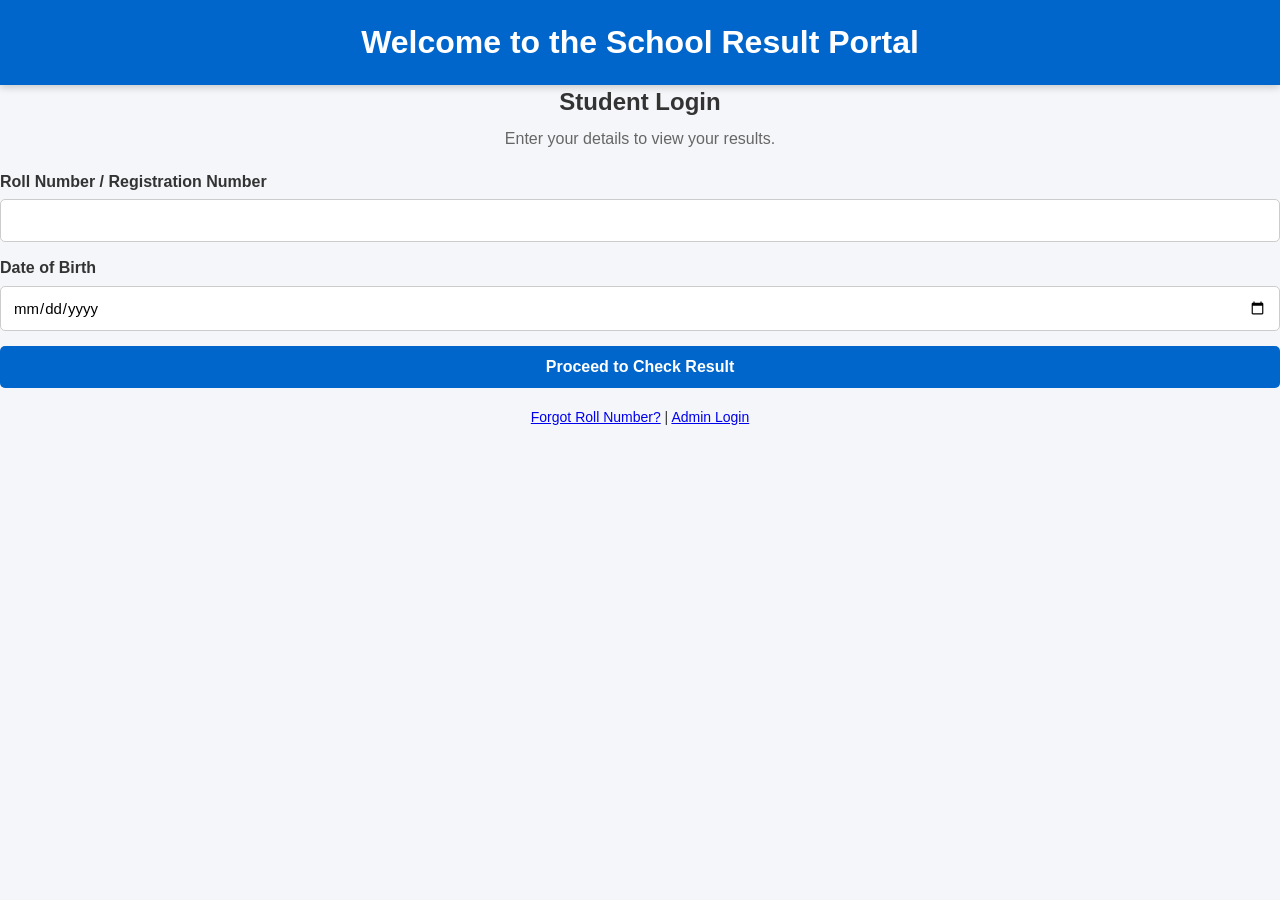
<file: index.html>
<!DOCTYPE html>
<html lang="en">
<head>
    <meta charset="UTF-8">
    <meta name="viewport" content="width=device-width, initial-scale=1.0">
    <title>School Result Portal</title>
    <link rel="stylesheet" href="style.css"> 
</head>
<body>
    <header class="header">
        <h1>Welcome to the School Result Portal</h1>
    </header>
    <main>
        <section class="login-box">
            <h2 style="text-align: center; margin-bottom: 10px;">Student Login</h2>
            <p style="text-align: center; margin-bottom: 20px; color: #666;">Enter your details to view your results.</p>
            <form action="result.html" method="GET" id="loginForm">
                <div class="form-group">
                    <label for="rollNumber">Roll Number / Registration Number</label>
                    <input type="text" id="rollNumber" name="rollNumber" required>
                </div>
                <div class="form-group">
                    <label for="dob">Date of Birth</label>
                    <input type="date" id="dob" name="dob" required>
                </div>
                <button type="submit">Proceed to Check Result</button>
            </form>
            <p style="text-align: center; margin-top: 20px; font-size: 14px;">
                <a href="#">Forgot Roll Number?</a> | <a href="admin-login.html">Admin Login</a>
            </p>
        </section>
    </main>
    <script src="script.js"></script> 
</body>
</html>
</file>
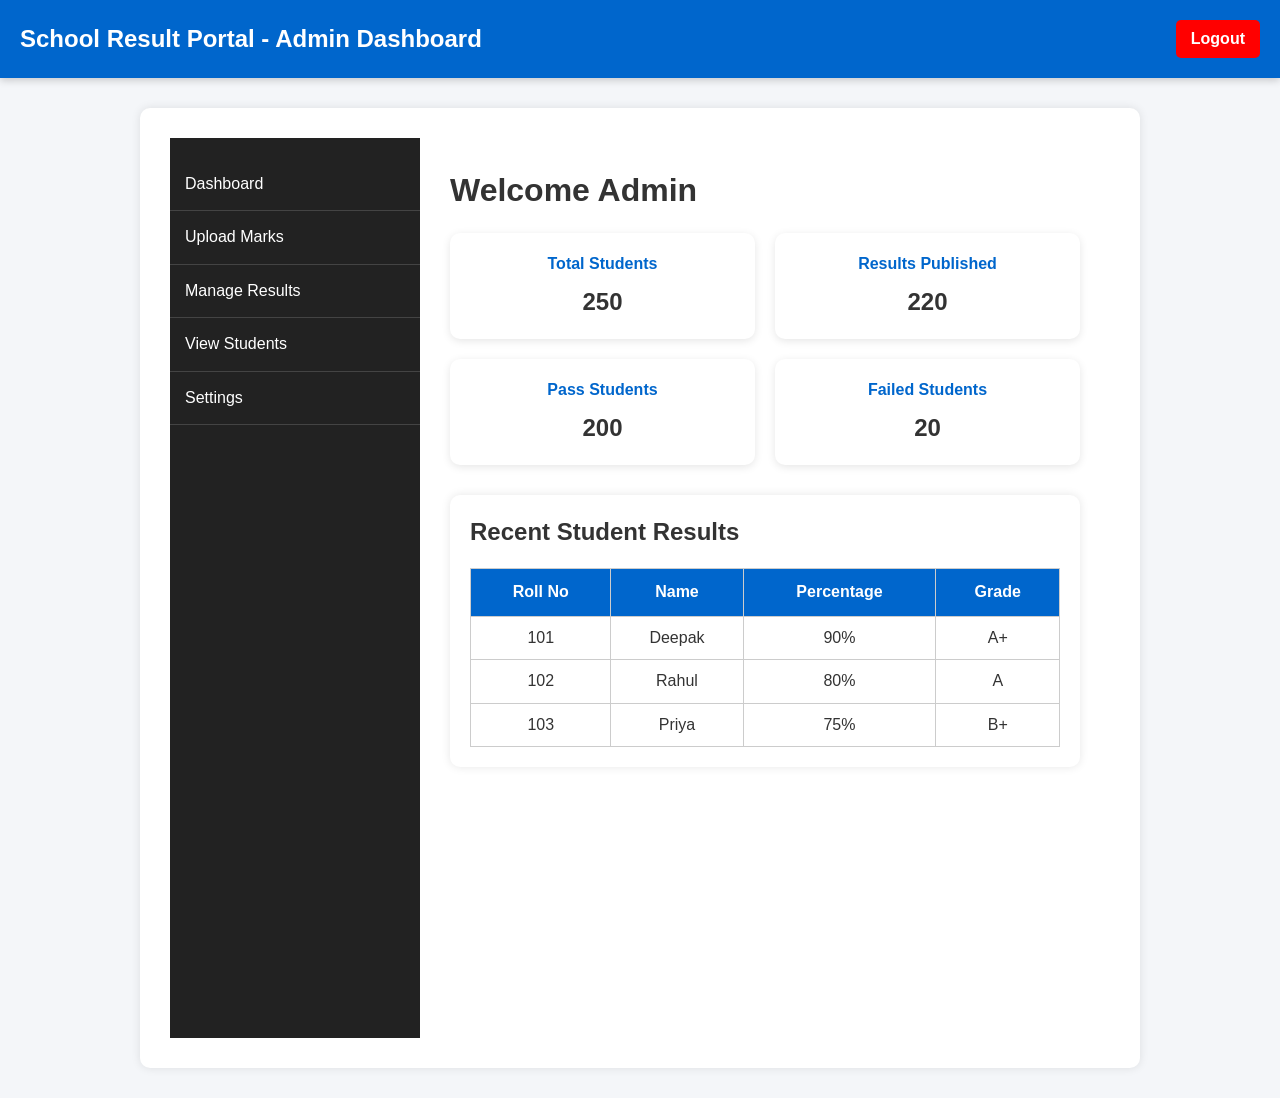
<file: admin-dashboard.html>
<!DOCTYPE html>
<html lang="en">
<head>
    <link rel="stylesheet" href="style.css">
    <meta charset="UTF-8">
    <meta name="viewport" content="width=device-width, initial-scale=1.0">
    <title>Admin Dashboard - School Result Portal</title>
    <style>
        body {
            background: #f4f6f9;
        }
        .header {
            background: #0066cc;
            color: white;
            padding: 20px;
            display: flex;
            justify-content: space-between;
            align-items: center;
        }
        .header h2 {
            font-size: 24px;
        }
        .logout-btn {
            background: red;
            color: white;
            padding: 10px 15px;
            border: none;
            border-radius: 5px;
            cursor: pointer;
            width: auto;
        }
        .logout-btn:hover {
            background: darkred;
        }
        .container {
            display: flex;
        }
        .sidebar {
            width: 250px;
            height: 100vh;
            background: #222;
            padding-top: 20px;
        }
        .sidebar a {
            display: block;
            color: white;
            padding: 15px;
            text-decoration: none;
            border-bottom: 1px solid #444;
        }
        .sidebar a:hover {
            background: #0066cc;
        }
        .main-content {
            flex: 1;
            padding: 30px;
        }
        .table-box {
            margin-top: 30px;
            background: white;
            padding: 20px;
            border-radius: 10px;
            box-shadow: 0px 0px 10px rgba(0,0,0,0.1);
        }
    </style>
</head>
<body>
    <div class="header">
        <h2>School Result Portal - Admin Dashboard</h2>
        <button class="logout-btn" onclick="logout()">Logout</button>
    </div>

    <div class="container">
        <div class="sidebar">
            <a href="admin-dashboard.html">Dashboard</a>
            <a href="upload-mark.html">Upload Marks</a>
            <a href="#">Manage Results</a>
            <a href="#">View Students</a>
            <a href="#">Settings</a>
        </div>

        <div class="main-content">
            <h1>Welcome Admin</h1>
            <div class="card-container">
                <div class="card">
                    <h3>Total Students</h3>
                    <p>250</p>
                </div>
                <div class="card">
                    <h3>Results Published</h3>
                    <p>220</p>
                </div>
                <div class="card">
                    <h3>Pass Students</h3>
                    <p>200</p>
                </div>
                <div class="card">
                    <h3>Failed Students</h3>
                    <p>20</p>
                </div>
            </div>

            <div class="table-box">
                <h2>Recent Student Results</h2>
                <table>
                    <thead>
                        <tr>
                            <th>Roll No</th>
                            <th>Name</th>
                            <th>Percentage</th>
                            <th>Grade</th>
                        </tr>
                    </thead>
                    <tbody>
                        <tr>
                            <td>101</td>
                            <td>Deepak</td>
                            <td>90%</td>
                            <td>A+</td>
                        </tr>
                        <tr>
                            <td>102</td>
                            <td>Rahul</td>
                            <td>80%</td>
                            <td>A</td>
                        </tr>
                        <tr>
                            <td>103</td>
                            <td>Priya</td>
                            <td>75%</td>
                            <td>B+</td>
                        </tr>
                    </tbody>
                </table>
            </div>
        </div>
    </div>
    <script src="script.js"></script>
</body>
</html>
</file>
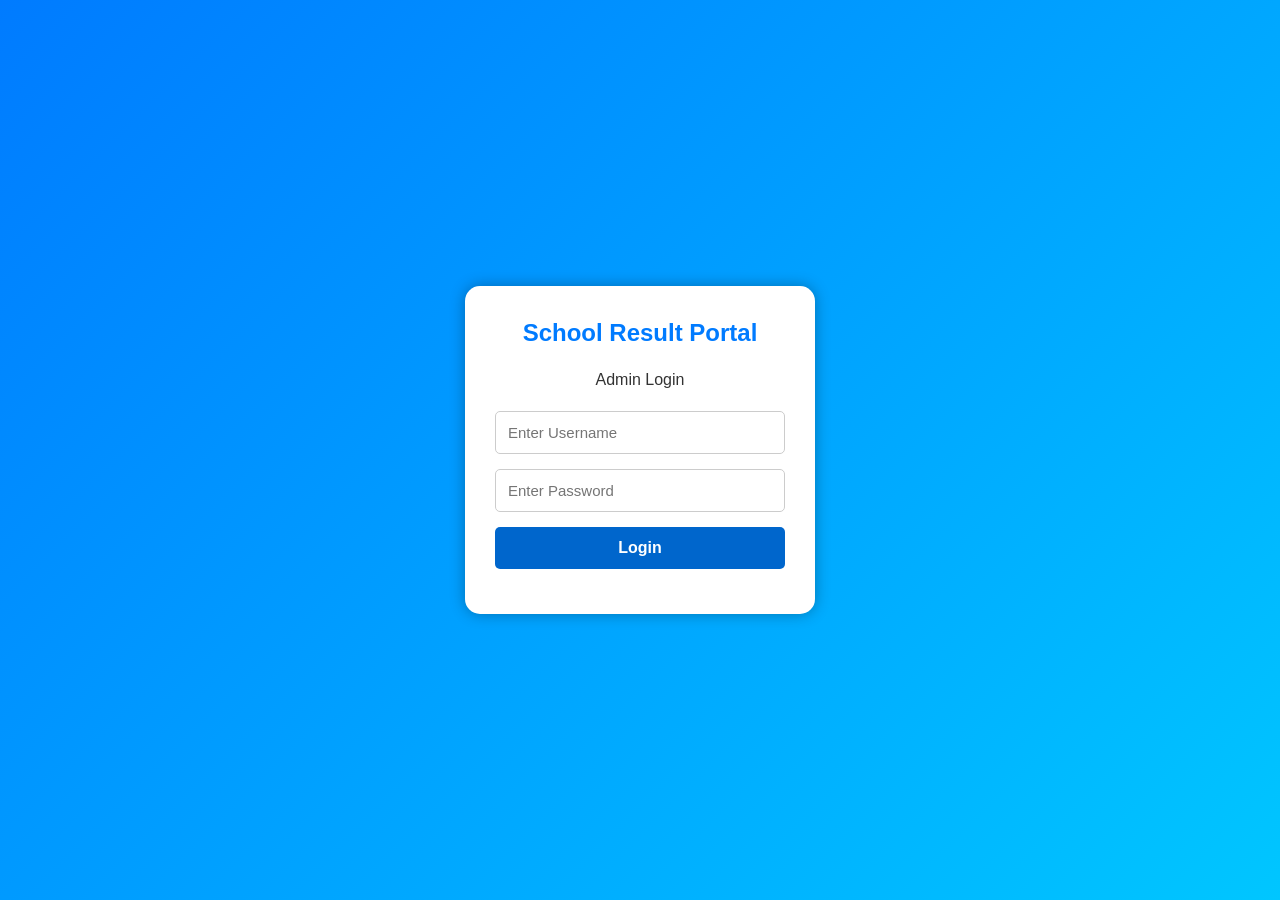
<file: admin-login.html>
<!DOCTYPE html>
<html lang="en">
<head>
    <link rel="stylesheet" href="style.css">
    <meta charset="UTF-8">
    <meta name="viewport" content="width=device-width, initial-scale=1.0">
    <title>Admin Login - School Result Portal</title>
    <style>
        body {
            margin: 0;
            padding: 0;
            font-family: Arial, sans-serif;
            background: linear-gradient(135deg, #007bff, #00c6ff);
            height: 100vh;
            display: flex;
            justify-content: center;
            align-items: center;
        }
        .login-box {
            width: 350px;
            background: white;
            padding: 30px;
            border-radius: 15px;
            box-shadow: 0 0 15px rgba(0,0,0,0.3);
            margin: 0;
        }
        h2 {
            text-align: center;
            color: #007bff;
            margin-bottom: 20px;
        }
        #message {
            text-align: center;
            margin-top: 15px;
            font-weight: bold;
        }
        .school-title {
            text-align: center;
            margin-bottom: 20px;
            color: #333;
        }
    </style>
</head>
<body>
    <div class="login-box">
        <div class="school-title">
            <h2>School Result Portal</h2>
            <p>Admin Login</p>
        </div>
        <div class="form-group">
            <input type="text" id="username" placeholder="Enter Username">
        </div>
        <div class="form-group">
            <input type="password" id="password" placeholder="Enter Password">
        </div>
        <button onclick="login()">Login</button>
        <p id="message"></p>
    </div>
    <script src="script.js"></script>
</body>
</html>
</file>
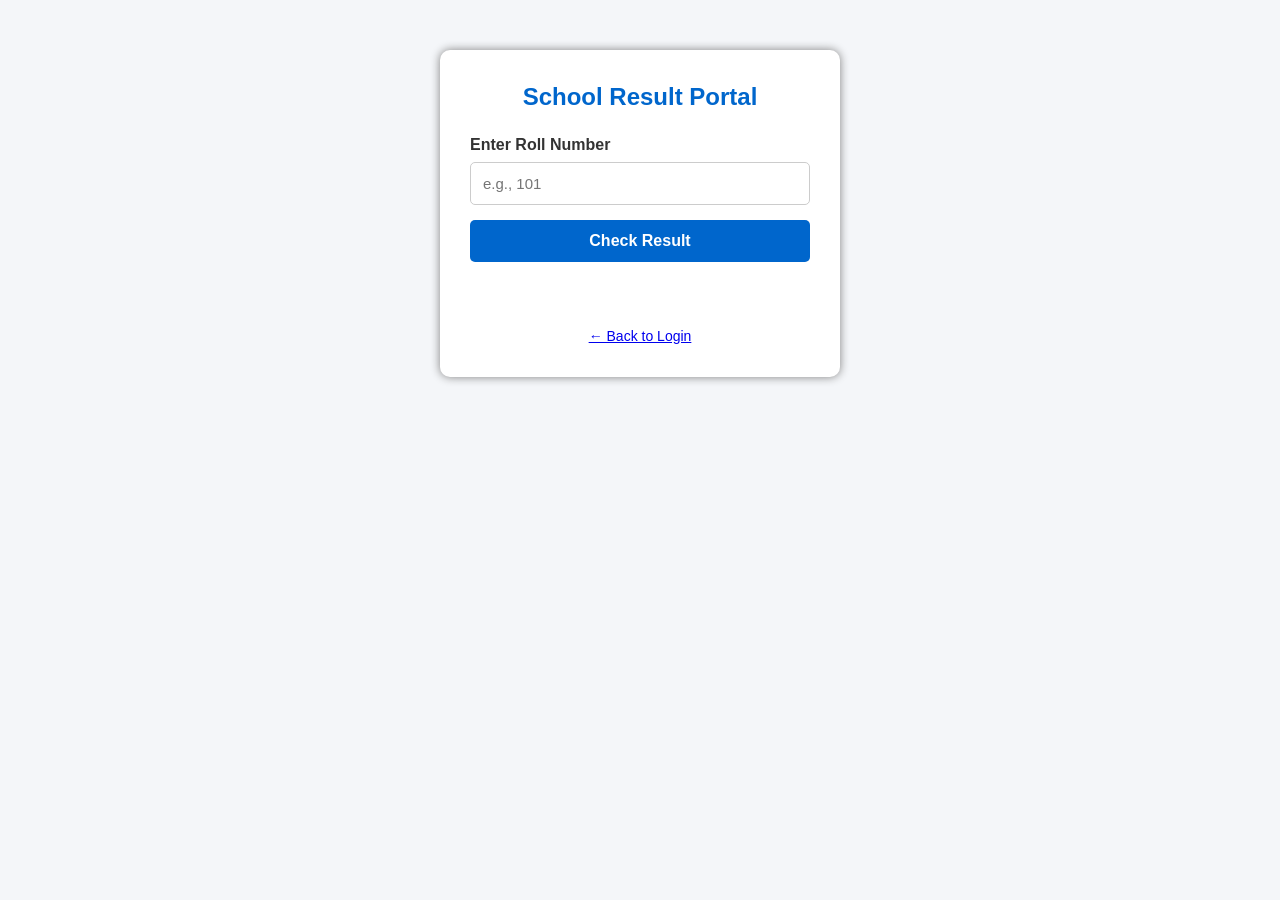
<file: result.html>
<!DOCTYPE html>
<html lang="en">
<head>
    <link rel="stylesheet" href="style.css">
    <meta charset="UTF-8">
    <meta name="viewport" content="width=device-width, initial-scale=1.0">
    <title>Check Result - School Result Portal</title>
    <style>
        .container {
            width: 400px;
            margin: 50px auto;
            background: white;
            padding: 30px;
            border-radius: 10px;
            box-shadow: 0px 0px 10px gray;
        }
        h1 {
            text-align: center;
            color: #0066cc;
            font-size: 24px;
            margin-bottom: 20px;
        }
        #result {
            margin-top: 20px;
            padding: 15px;
            border-radius: 5px;
        }
    </style>
</head>
<body>
    <div class="container">
        <h1>School Result Portal</h1>
        <div class="form-group">
            <label for="rollNo">Enter Roll Number</label>
            <input type="text" id="rollNo" placeholder="e.g., 101">
        </div>
        <button onclick="showResult()">Check Result</button>
        <div id="result"></div>
        <p style="text-align: center; margin-top: 15px; font-size: 14px;">
            <a href="index.html">← Back to Login</a>
        </p>
    </div>
    <script src="script.js"></script>
</body>
</html>
</file>
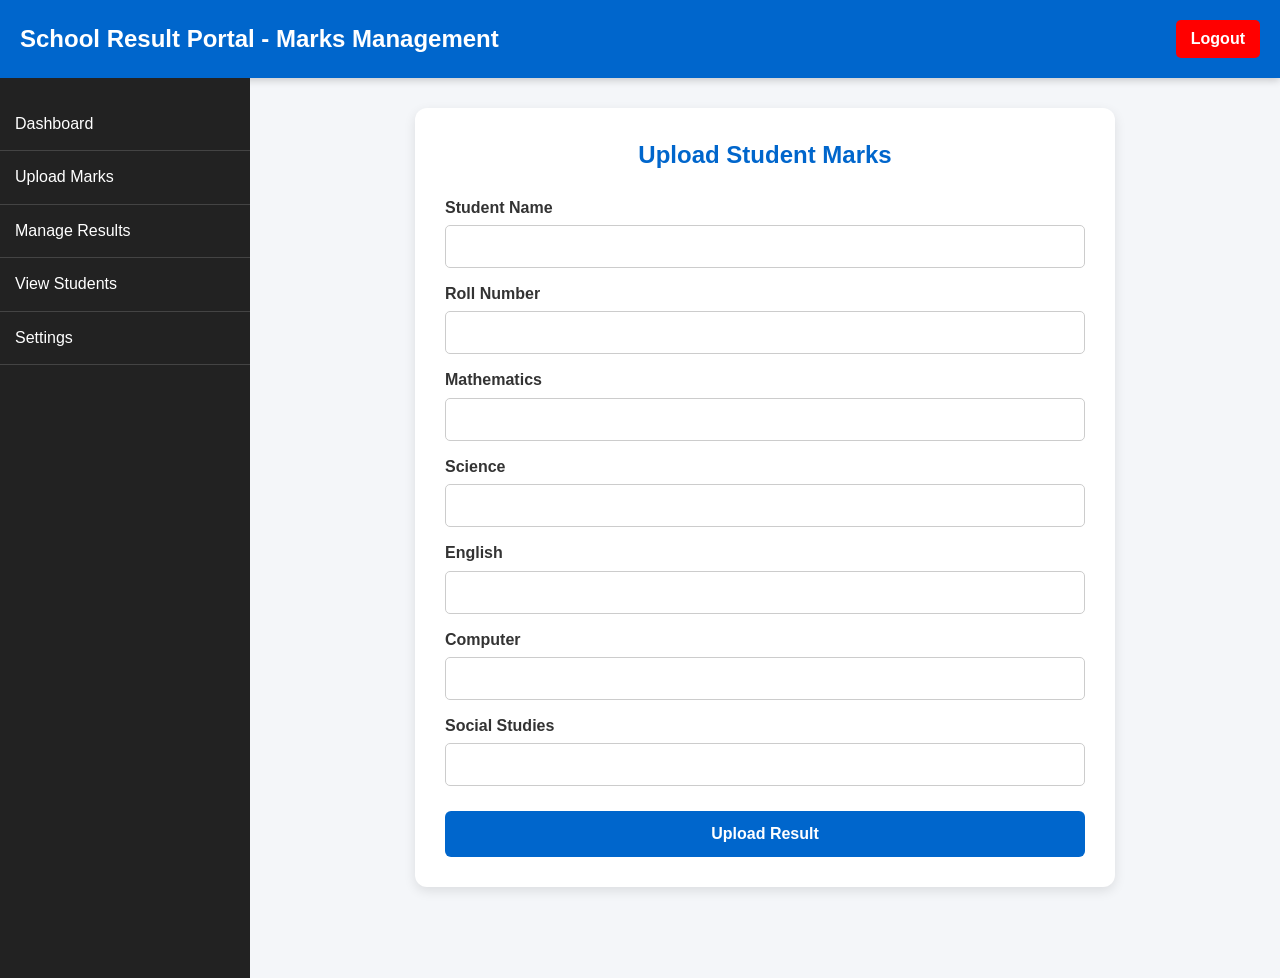
<file: upload-mark.html>
<!DOCTYPE html>
<html lang="en">
<head>
    <meta charset="UTF-8">
    <meta name="viewport" content="width=device-width, initial-scale=1.0">
    <title>Upload Marks - School Result Portal</title>
    <link rel="stylesheet" href="style.css">
    <link rel="stylesheet" href="upload.css">
    <style>
        .dashboard-container {
            display: flex;
        }
        .sidebar {
            width: 250px;
            height: 100vh;
            background: #222;
            padding-top: 20px;
        }
        .sidebar a {
            display: block;
            color: white;
            padding: 15px;
            text-decoration: none;
            border-bottom: 1px solid #444;
        }
        .sidebar a:hover {
            background: #0066cc;
        }
        .main-workspace {
            flex: 1;
            padding: 20px;
        }
    </style>
</head>
<body>
    <div class="header" style="background:#0066cc; color:white; padding:20px; display:flex; justify-content:space-between; align-items:center;">
        <h2>School Result Portal - Marks Management</h2>
        <button style="background:red; color:white; padding:10px 15px; border:none; border-radius:5px; cursor:pointer; width:auto;" onclick="logout()">Logout</button>
    </div>

    <div class="dashboard-container">
        <div class="sidebar">
            <a href="admin-dashboard.html">Dashboard</a>
            <a href="upload-mark.html">Upload Marks</a>
            <a href="#">Manage Results</a>
            <a href="#">View Students</a>
            <a href="#">Settings</a>
        </div>

        <div class="main-workspace">
            <div class="upload-container" style="margin-top: 10px;">
                <h2>Upload Student Marks</h2>
                <form id="marksForm">
                    <div class="form-group">
                        <label for="name">Student Name</label>
                        <input type="text" id="name" required>
                    </div>
                    <div class="form-group">
                        <label for="roll">Roll Number</label>
                        <input type="number" id="roll" required>
                    </div>
                    <div class="form-group">
                        <label for="math">Mathematics</label>
                        <input type="number" id="math" min="0" max="100" required>
                    </div>
                    <div class="form-group">
                        <label for="science">Science</label>
                        <input type="number" id="science" min="0" max="100" required>
                    </div>
                    <div class="form-group">
                        <label for="english">English</label>
                        <input type="number" id="english" min="0" max="100" required>
                    </div>
                    <div class="form-group">
                        <label for="computer">Computer</label>
                        <input type="number" id="computer" min="0" max="100" required>
                    </div>
                    <div class="form-group">
                        <label for="social">Social Studies</label>
                        <input type="number" id="social" min="0" max="100" required>
                    </div>
                    <button type="button" class="upload-btn" onclick="uploadMarks()">Upload Result</button>
                </form>
                <div id="resultBox"></div>
            </div>
        </div>
    </div>
    <script src="script.js"></script>
</body>
</html>
</file>
<file: style.css>
/* ===== Global Base Configurations ===== */
* {
    margin: 0;
    padding: 0;
    box-sizing: border-box;
    font-family: Arial, sans-serif;
}

body {
    background: #f4f6f9;
    color: #333;
    line-height: 1.4;
}

/* ===== Universal Layout Headings ===== */
.header {
    background: #0066cc;
    color: white;
    padding: 20px;
    text-align: center;
    box-shadow: 0px 2px 8px rgba(0,0,0,0.2);
}

/* ===== Structural Framework Containers ===== */
.container {
    width: 90%;
    max-width: 1000px;
    margin: 30px auto;
    background: white;
    padding: 30px;
    border-radius: 10px;
    box-shadow: 0 0 10px rgba(0,0,0,0.1);
}

/* ===== Control Form Fields ===== */
.form-group {
    margin-bottom: 15px;
    text-align: left;
}

label {
    display: block;
    font-weight: bold;
    margin-bottom: 6px;
}

input, select, textarea {
    width: 100%;
    padding: 12px;
    border: 1px solid #ccc;
    border-radius: 5px;
    font-size: 15px;
}

input:focus {
    border-color: #0066cc;
    outline: none;
}

/* ===== Button Interactions ===== */
button {
    background: #0066cc;
    color: white;
    padding: 12px;
    border: none;
    border-radius: 5px;
    width: 100%;
    cursor: pointer;
    font-size: 16px;
    font-weight: bold;
    transition: background 0.2s ease;
}

button:hover {
    background: #004d99;
}

/* ===== Metric Overview Cards ===== */
.card-container {
    display: flex;
    gap: 20px;
    flex-wrap: wrap;
    margin-top: 20px;
}

.card {
    flex: 1;
    min-width: 200px;
    background: white;
    padding: 20px;
    border-radius: 10px;
    text-align: center;
    box-shadow: 0px 2px 8px rgba(0,0,0,0.1);
}

.card h3 {
    color: #0066cc;
    margin-bottom: 10px;
    font-size: 16px;
}

.card p {
    font-size: 24px;
    font-weight: bold;
}

/* ===== Data Presentation Tables ===== */
table {
    width: 100%;
    border-collapse: collapse;
    margin-top: 20px;
}

table, th, td {
    border: 1px solid #ccc;
}

th {
    background: #0066cc;
    color: white;
    padding: 12px;
}

td {
    padding: 10px;
    text-align: center;
}

/* ===== Response Notification Panels ===== */
.success {
    background: #d4edda;
    color: #155724;
    padding: 15px;
    border: 1px solid #c3e6cb;
    border-radius: 5px;
    margin-top: 15px;
}

.error {
    background: #f8d7da;
    color: #721c24;
    padding: 15px;
    border: 1px solid #f5c6cb;
    border-radius: 5px;
    margin-top: 15px;
}

/* ===== Responsive Adaptations ===== */
@media(max-width: 768px) {
    .card-container {
        flex-direction: column;
    }
    .container {
        width: 95%;
        padding: 15px;
    }
}
</file>
<file: upload.css>
/* ===== Upload Marks Form Custom Enhancements ===== */
.upload-container {
    width: 100%;
    max-width: 700px;
    margin: 20px auto;
    background: white;
    padding: 30px;
    border-radius: 12px;
    box-shadow: 0 4px 12px rgba(0,0,0,0.1);
}

.upload-container h2 {
    text-align: center;
    color: #0066cc;
    margin-bottom: 25px;
}

.upload-btn {
    width: 100%;
    background: #0066cc;
    color: white;
    padding: 14px;
    border: none;
    border-radius: 6px;
    font-size: 16px;
    font-weight: bold;
    cursor: pointer;
    margin-top: 10px;
}

.upload-btn:hover {
    background: #004d99;
}

#resultBox {
    margin-top: 20px;
    padding: 15px;
    border-radius: 8px;
    display: none;
}
</file>
